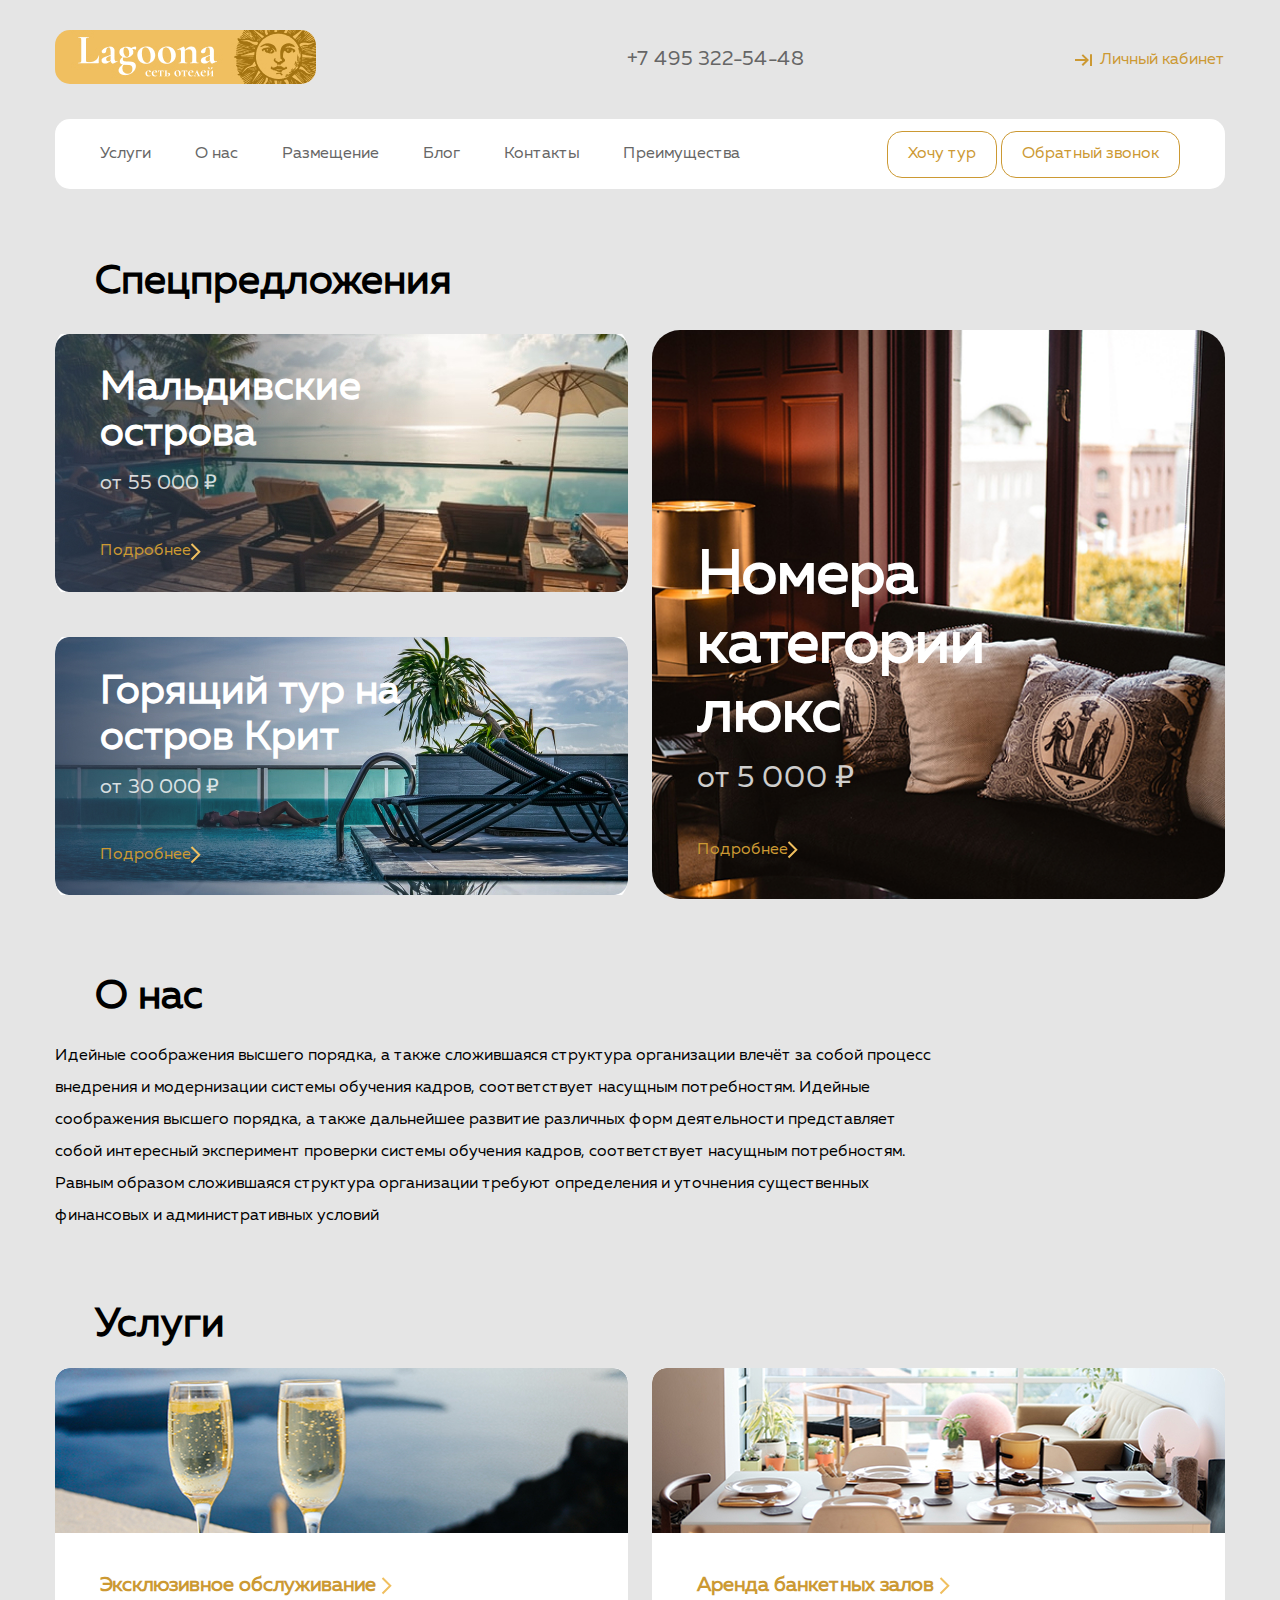
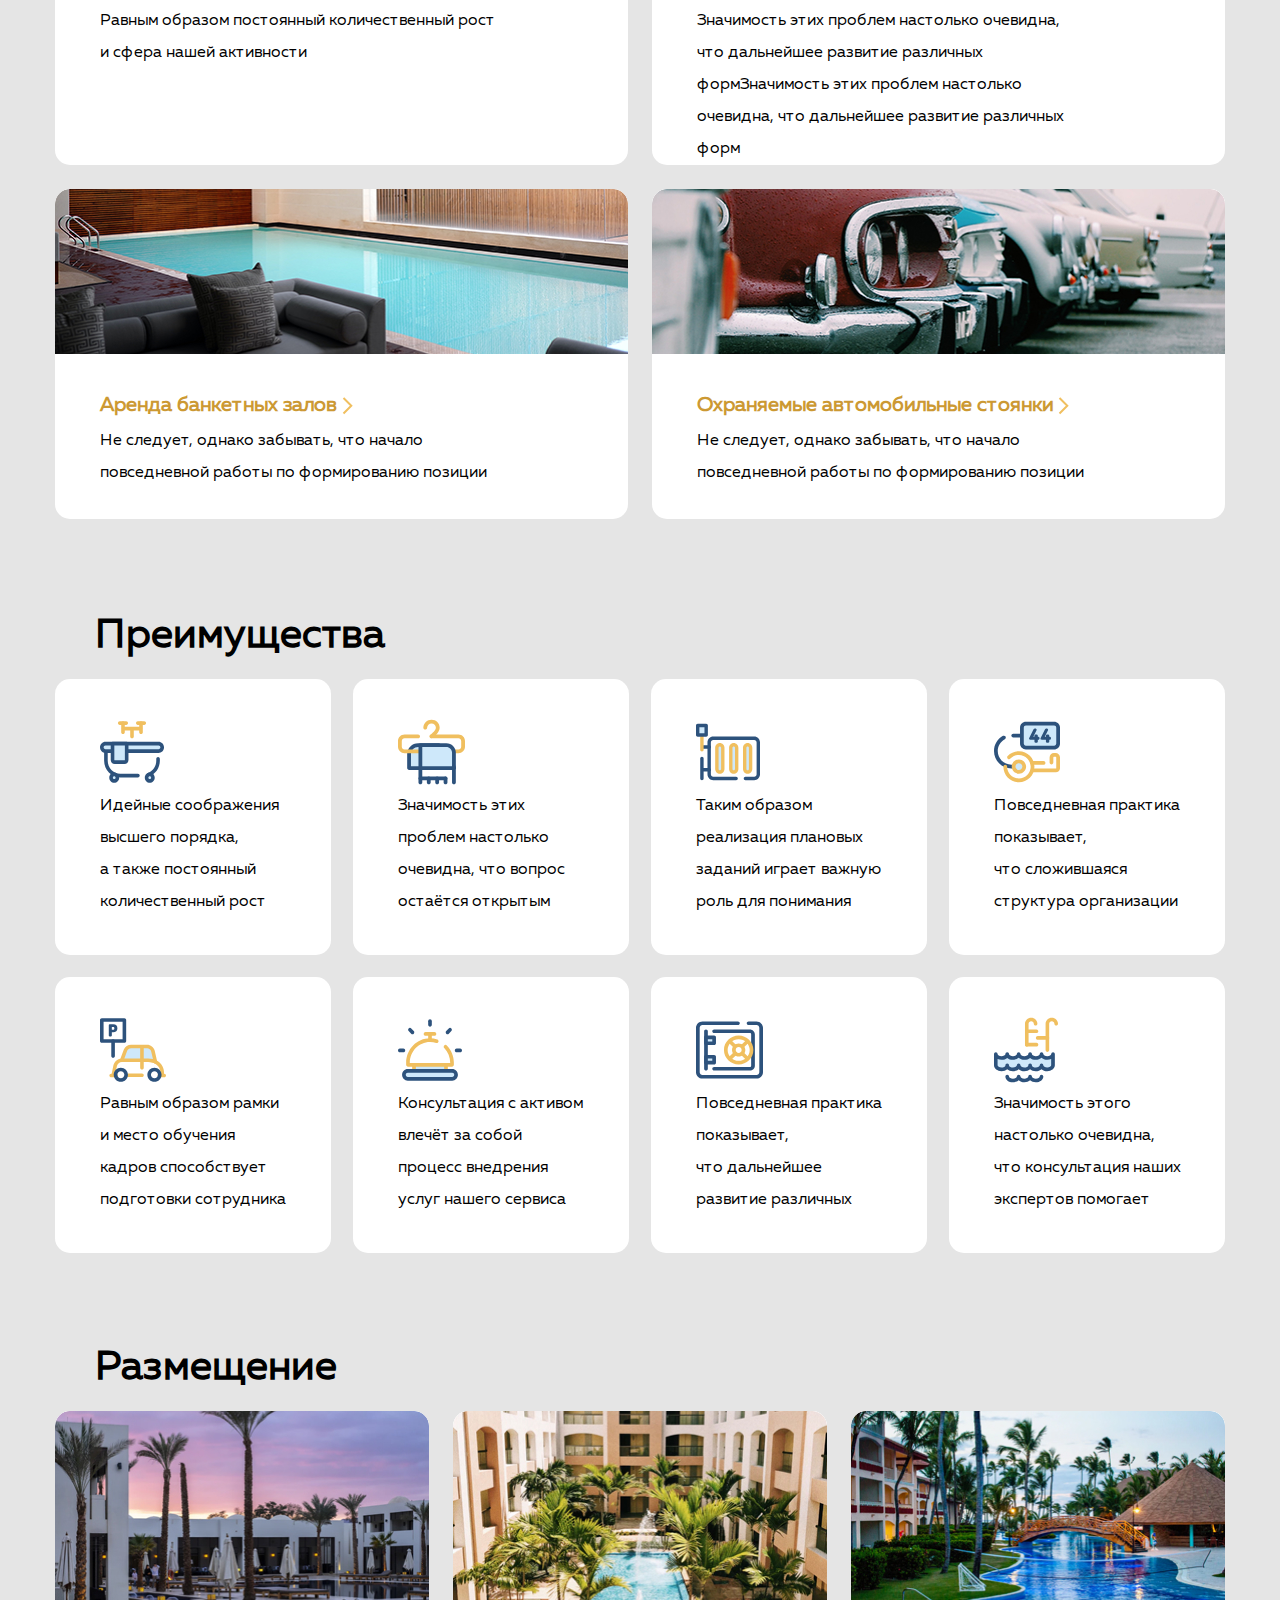
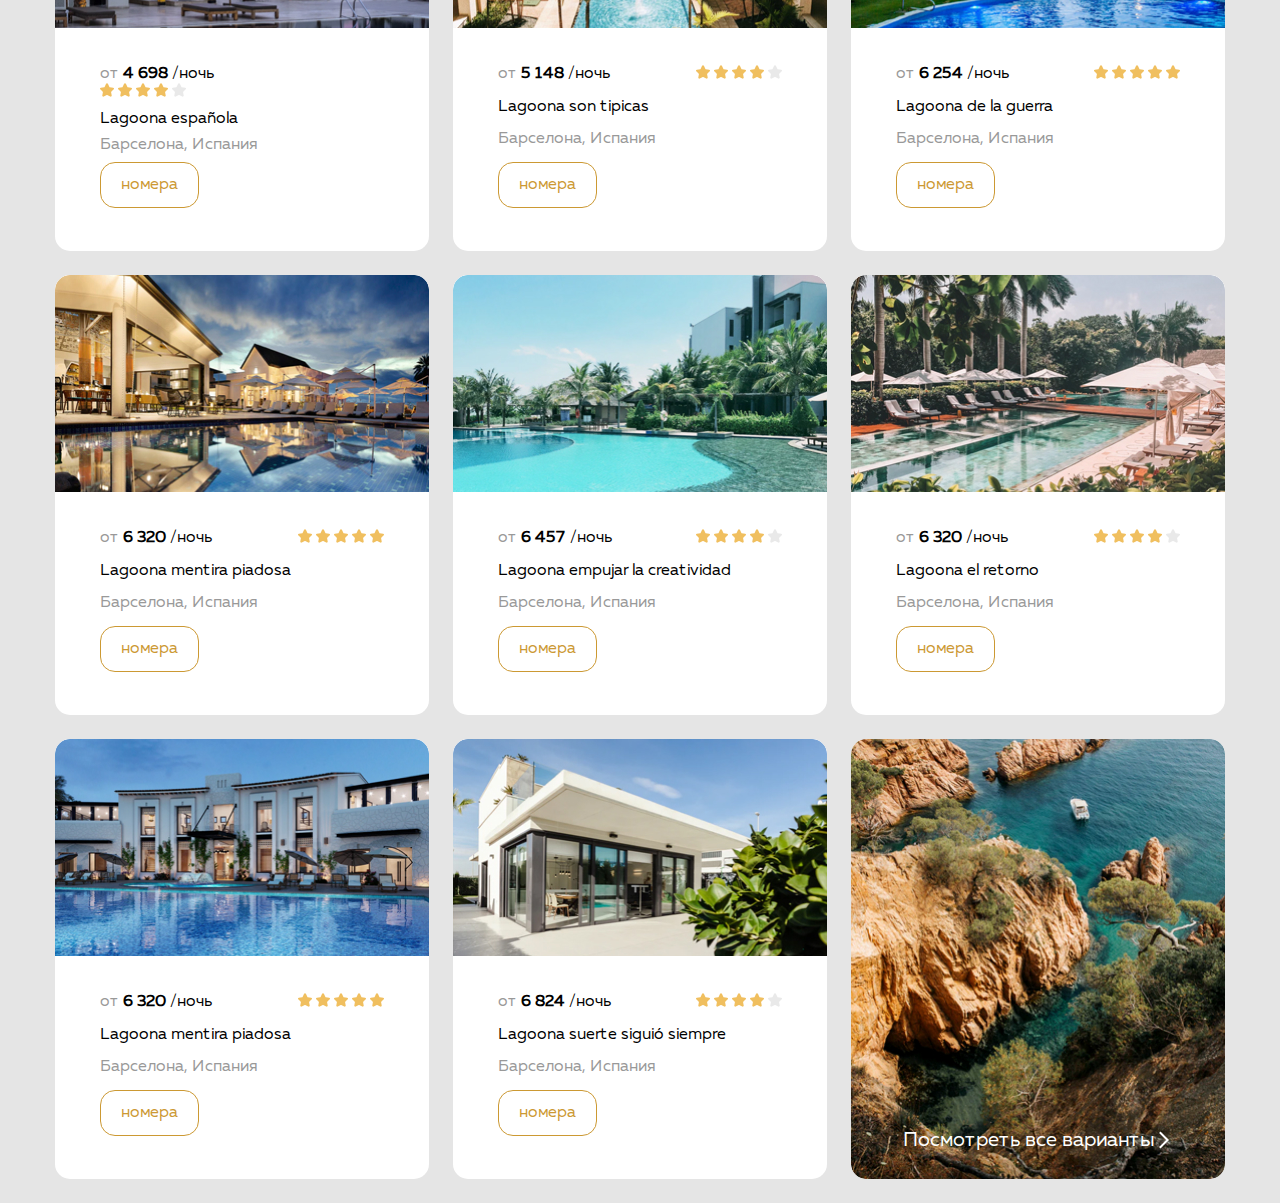
<file: index.html>
<!DOCTYPE html>
<html lang="ru">

<head>
  <meta charset="UTF-8">
  <meta http-equiv="X-UA-Compatible" content="IE=edge">
  <meta name="viewport" content="width=device-width, initial-scale=1.0">
  <title>Lagoona</title>
  <link rel="stylesheet" href="css/necolas.github.io_normalize.css_8.0.1_normalize.css">
  <link rel="stylesheet" href="css/style.css">
  <!-- Yandex.Metrika counter -->
<script type="text/javascript" >
   (function(m,e,t,r,i,k,a){m[i]=m[i]||function(){(m[i].a=m[i].a||[]).push(arguments)};
   m[i].l=1*new Date();
   for (var j = 0; j < document.scripts.length; j++) {if (document.scripts[j].src === r) { return; }}
   k=e.createElement(t),a=e.getElementsByTagName(t)[0],k.async=1,k.src=r,a.parentNode.insertBefore(k,a)})
   (window, document, "script", "https://mc.yandex.ru/metrika/tag.js", "ym");

   ym(102215471, "init", {
        clickmap:true,
        trackLinks:true,
        accurateTrackBounce:true,
        webvisor:true
   });
</script>
<noscript><div><img src="https://mc.yandex.ru/watch/102093034" style="position:absolute; left:-9999px;" alt="" /></div></noscript>
<!-- /Yandex.Metrika counter -->
</head>

<body>

  <header class="header">
    <div class="wrapper">
          <a href="index.html">
      <img class="logo" src="img/logo.jpg" alt="logo">
      </a>
      <a href="error.html">
      <span class="nomer">+7 495 322-54-48</span>
      </a>
      <a href="error.html">
      <span class="autontefication">Личный кабинет</span>
    </a>
    </div>
    <nav class="nav">
      <div class="navigation">
        <a class="nav-item" href="services.html">Услуги</a>
        <a class="nav-item" href="about.html">О нас</a>
        <a class="nav-item" href="error.html">Размещение</a>
        <a class="nav-item" href="error.html">Блог</a>
        <a class="nav-item" href="contakts.html">Контакты</a>
        <a class="nav-item" href="advantages.html">Преимущества</a>
      </div>
      <div class="button">
          <a href="error.html">
        <button class="btn">Хочу тур</button>
    </a>
    <a href="error.html">
        <button class="btn">Обратный звонок</button>
     </a>
      </div>
    </nav>
  </header>

  <main class="main">
    <section class="container">
      <h1>Спецпредложения</h1>
      <div class="wrapper">
        <div class="block">
          <div class="place photo-1">
            <div>
              <h2 class="title">Мальдивские острова</h2>
              <span class="price">от 55 000 ₽</span>
              <a href="Maldivi.html" class="link">Подробнее</a>
            </div>
          </div>
          <div class="place photo-2">
            <div>
              <h2 class="title">Горящий тур на остров Крит</h2>
              <span class="price">от 30 000 ₽</span>
              <a href="krit.html" class="link">Подробнее</a>
            </div>
          </div>
        </div>
        <div class="block">
          <div class="place1 photo-3">
            <div>
              <h2 class="title1">Номера категории люкс</h2>
              <span class="price1">от 5 000 ₽</span>
              <a href="apartment.html" class="link">Подробнее</a>
            </div>
          </div>
        </div>
      </div>

    </section>

    <section class="about">
      <h1>О нас</h1>
      <p>Идейные соображения высшего порядка, а&nbsp;также сложившаяся структура организации влечёт за&nbsp;собой
        процесс внедрения и&nbsp;модернизации системы обучения кадров, соответствует насущным потребностям. Идейные
        соображения высшего порядка, а&nbsp;также дальнейшее развитие различных форм деятельности представляет собой
        интересный эксперимент проверки системы обучения кадров, соответствует насущным потребностям. Равным образом
        сложившаяся структура организации требуют определения и&nbsp;уточнения существенных финансовых
        и&nbsp;административных условий</p>
    </section>
    <section>
      <h1>Услуги</h1>
      <ul class="list">
        <li class="list-item">
          <img class="img" src="img/img1.jpg" alt="img">
         <a href="error.html">
          <h3 class="service">Эксклюзивное обслуживание
            <img src="img/arrow.svg" alt="arrow" class="arrow">
          </h3>
         </a>
          <p class="text">Равным образом постоянный количественный рост и сфера нашей активности</p>
        </li>
        <li class="list-item">
          <img class="img" src="img/img2.jpg" alt="img">

          <a href="error.html"><h3 class="service">Аренда банкетных залов
            <img src="img/arrow.svg" alt="arrow" class="arrow">
          </h3></a>
          <p class="text">Значимость этих проблем настолько очевидна, что дальнейшее развитие различных формЗначимость
            этих проблем настолько очевидна, что дальнейшее развитие различных форм</p>
        </li>
        <li class="list-item">
          <img class="img" src="img/img3.jpg" alt="img">

          <a html="error.html">
            <h3 class="service">Аренда банкетных залов
              <img src="img/arrow.svg" alt="arrow" class="arrow">
            </h3>
          </a>
          <p class="text">Не следует, однако забывать, что начало повседневной работы по формированию позиции</p>
        </li>
        <li class="list-item">
          <img class="img" src="img/img4.jpg" alt="img">

          <a href="error.html">
            <h3 class="service">Охраняемые автомобильные стоянки
              <img src="img/arrow.svg" alt="arrow" class="arrow">
            </h3>
          </a>
          <p class="text">Не следует, однако забывать, что начало повседневной работы по формированию позиции</p>
        </li>
      </ul>
    </section>
    <section>
      <h1>Преимущества</h1>
      <div class="wrapper">
        <ul class="advantages">
          <li class="advantages-item">
            <img src="img/1bathtub.svg" alt="bathtub">
            <p>Идейные соображения высшего порядка,
              а также постоянный количественный рост</p>
          </li>
          <li class="advantages-item">
            <img src="img/2hanger.svg" alt="hanger">
            <p>Значимость этих проблем настолько очевидна, что вопрос остаётся открытым</p>
          </li>
          <li class="advantages-item">
            <img src="img/3heating.svg" alt="heating">
            <p>Таким образом реализация плановых заданий играет важную роль для понимания</p>
          </li>
          <li class="advantages-item">
            <img src="img/4hotel-key.svg" alt="hotel-key">
            <p>Повседневная практика показывает, что сложившаяся структура организации</p>
          </li>
          <li class="advantages-item">
            <img src="img/5parking.svg" alt="parking">
            <p>Равным образом рамки и место обучения кадров способствует подготовки сотрудника</p>
          </li>
          <li class="advantages-item">
            <img src="img/6reception.svg" alt="reception">
            <p>Консультация с активом влечёт за собой процесс внедрения услуг нашего сервиса</p>
          </li>
          <li class="advantages-item">
            <img src="img/7security-box.svg" alt="security-box">
            <p>Повседневная практика показывает, что дальнейшее развитие различных</p>
          </li>
          <li class="advantages-item">
            <img src="img/8swimming-pool.svg" alt="swimming-pool">
            <p>Значимость этого настолько очевидна, что консультация наших экспертов помогает</p>
          </li>
        </ul>
      </div>
    </section>

    <section>
      <h1 class="accomodation">Размещение</h1>
      <div class="location">
        <div class="card">
          <img src="img/Lagoona1.jpg" alt="image" class="img">
          <div class="wrapp">
            <div class="omgroup">
              <div class="from">
                <span class="in">от</span><span class="rate"><B> 4 698</B></span><span>/ночь</span>
              </div>
              <div class="picture">
                <img class="star" src="img/star.svg" alt="star">
                <img class="star" src="img/star.svg" alt="">
                <img class="star" src="img/star.svg" alt="">
                <img class="star" src="img/star.svg" alt="">
                <img class="star" src="img/star_empty.svg" alt="">
              </div>
            </div>
            <span>Lagoona española</span>
            <span class="in">Барселона, Испания</span>
            <a href="error.html" class="btn room">номера</a>
          </div>
        </div>
        <div class="card">
          <img src="img/Lagoona2.jpg" alt="image" class="img">
          <div class="wrapp">
            <div class="group">
              <div class="from">
                <span class="in">от</span><span class="rate"><B>5 148</B></span><span>/ночь</span>
              </div>
              <div class="picture">
                <img class="star" src="img/star.svg" alt="рейтинг">
                <img class="star" src="img/star.svg" alt="">
                <img class="star" src="img/star.svg" alt="">
                <img class="star" src="img/star.svg" alt="">
                <img class="star" src="img/star_empty.svg" alt="">
              </div>
            </div>
            <span>Lagoona son tipicas</span>
            <span class="in">Барселона, Испания</span>
            <a href="error.html" class="btn room">номера</a>
          </div>
        </div>
        <div class="card">
          <img src="img/Lagoona3.jpg" alt="image" class="img">
          <div class="wrapp">
            <div class="group">
              <div class="from">
                <span class="in">от</span><span class="rate"><B>6 254</B></span><span>/ночь</span>
              </div>
              <div class="picture">
                <img class="star" src="img/star.svg" alt="рейтинг">
                <img class="star" src="img/star.svg" alt="">
                <img class="star" src="img/star.svg" alt="">
                <img class="star" src="img/star.svg" alt="">
                <img class="star" src="img/star.svg" alt="">
              </div>
            </div>
            <span>Lagoona de la guerra</span>
            <span class="in">Барселона, Испания</span>
            <a href="error.html" class="btn room">номера</a>
          </div>
        </div>
        <div class="card">
          <img src="img/Lagoona4.jpg" alt="image" class="img">
          <div class="wrapp">
            <div class="group">
              <div class="from">
                <span class="in">от</span><span class="rate"><B>6 320</B></span><span>/ночь</span>
              </div>
              <div class="picture">
                <img class="star" src="img/star.svg" alt="рейтинг">
                <img class="star" src="img/star.svg" alt="">
                <img class="star" src="img/star.svg" alt="">
                <img class="star" src="img/star.svg" alt="">
                <img class="star" src="img/star.svg" alt="">
              </div>
            </div>
            <span>Lagoona mentira piadosa</span>
            <span class="in">Барселона, Испания</span>
            <a href="error.html" class="btn room">номера</a>
          </div>
        </div>
        <div class="card">
          <img src="img/Lagoona5.jpg" alt="image" class="img">
          <div class="wrapp">
            <div class="group">
              <div class="from">
                <span class="in">от</span><span class="rate"><B>6 457</B></span><span>/ночь</span>
              </div>
              <div class="picture">
                <img class="star" src="img/star.svg" alt="рейтинг">
                <img class="star" src="img/star.svg" alt="">
                <img class="star" src="img/star.svg" alt="">
                <img class="star" src="img/star.svg" alt="">
                <img class="star" src="img/star_empty.svg" alt="">
              </div>
            </div>
            <span>Lagoona empujar la creatividad</span>
            <span class="in">Барселона, Испания</span>
            <a href="error.html" class="btn room">номера</a>
          </div>
        </div>
        <div class="card">
          <img src="img/Lagoona6.jpg" alt="image" class="img">
          <div class="wrapp">
            <div class="group">
              <div class="from">
                <span class="in">от</span><span class="rate"><B>6 320</B></span><span>/ночь</span>
              </div>
              <div class="picture">
                <img class="star" src="img/star.svg" alt="рейтинг">
                <img class="star" src="img/star.svg" alt="">
                <img class="star" src="img/star.svg" alt="">
                <img class="star" src="img/star.svg" alt="">
                <img class="star" src="img/star_empty.svg" alt="">
              </div>
            </div>
            <span>Lagoona el retorno</span>
            <span class="in">Барселона, Испания</span>
            <a href="error.html" class="btn room">номера</a>
          </div>
        </div>
        <div class="card">
          <img src="img/Lagoona7.jpg" alt="image" class="img">
          <div class="wrapp">
            <div class="group">
              <div class="from">
                <span class="in">от</span><span class="rate"><B>6 320</B></span><span>/ночь</span>
              </div>
              <div class="picture">
                <img class="star" src="img/star.svg" alt="рейтинг">
                <img class="star" src="img/star.svg" alt="">
                <img class="star" src="img/star.svg" alt="">
                <img class="star" src="img/star.svg" alt="">
                <img class="star" src="img/star.svg" alt="">
              </div>
            </div>
            <span>Lagoona mentira piadosa</span>
            <span class="in">Барселона, Испания</span>
            <a href="error.html" class="btn room">номера</a>
          </div>
        </div>
        <div class="card">
          <img src="img/Lagoona8.jpg" alt="image" class="img">
          <div class="wrapp">
            <div class="group">
              <div class="from">
                <span class="in">от</span><span class="rate"><B>6 824</B></span><span>/ночь</span>
              </div>
              <div class="picture">
                <img class="star" src="img/star.svg" alt="рейтинг">
                <img class="star" src="img/star.svg" alt="">
                <img class="star" src="img/star.svg" alt="">
                <img class="star" src="img/star.svg" alt="">
                <img class="star" src="img/star_empty.svg" alt="">
              </div>
            </div>
            <span>Lagoona suerte siguió siempre</span>
            <span class="in">Барселона, Испания</span>
            <a href="error.html" class="btn room">номера</a>
          </div>
        </div>
        <div class="card last">
          <div class="more">
            <a href="#" class="line">Посмотреть все варианты</a>
            <img src="img/arrowWhite.svg" alt="arrow">
          </div>
        </div>
      </div>
    </section>

  </main>

  <footer></footer>

</body>

</html>
</file>
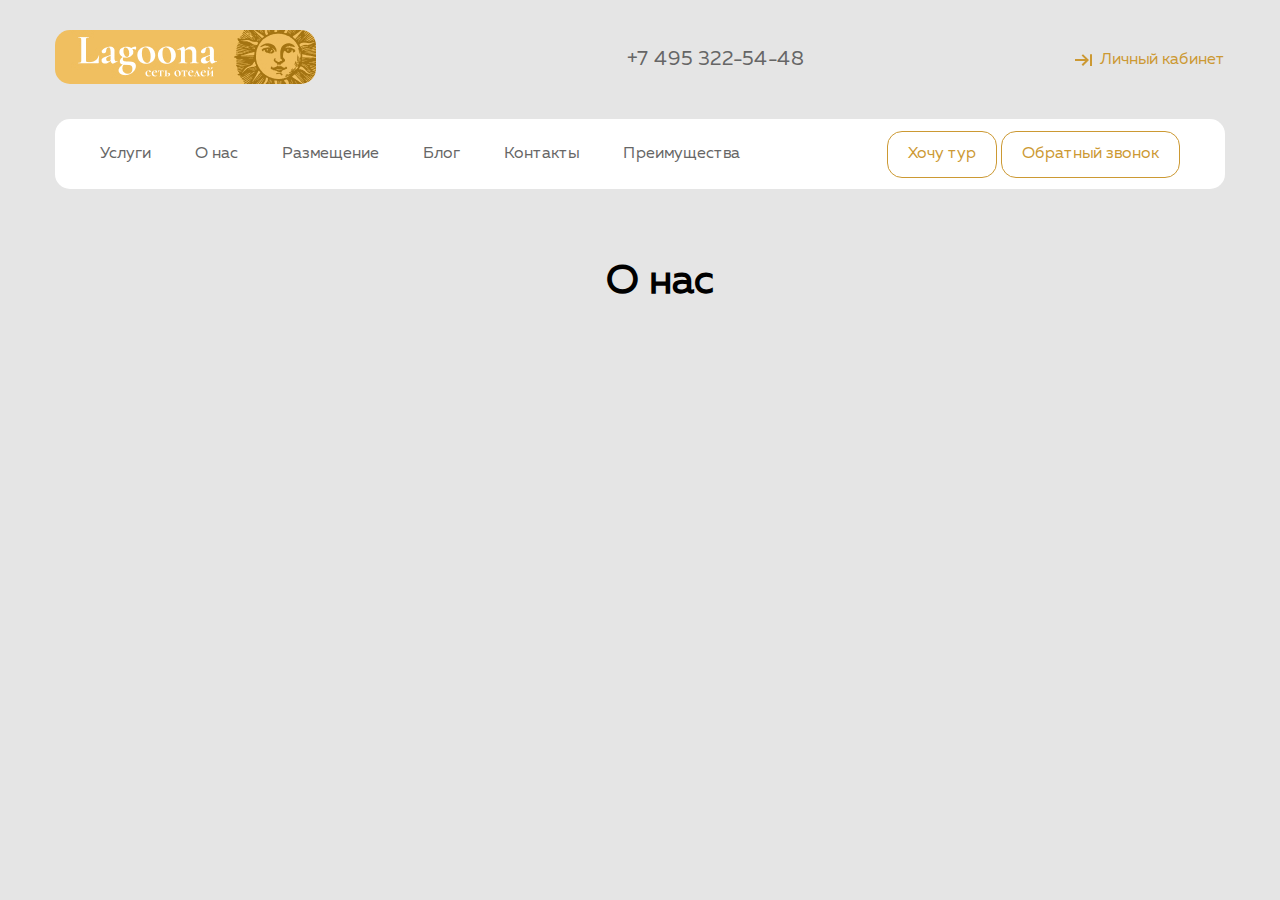
<file: about.html>
<!DOCTYPE html>
<html lang="ru">

<head>
  <meta charset="UTF-8">
  <meta http-equiv="X-UA-Compatible" content="IE=edge">
  <meta name="viewport" content="width=device-width, initial-scale=1.0">
  <title>Lagoona</title>
  <link rel="stylesheet" href="css/necolas.github.io_normalize.css_8.0.1_normalize.css">
  <link rel="stylesheet" href="css/style.css">
  <!-- Yandex.Metrika counter -->
<script type="text/javascript" >
   (function(m,e,t,r,i,k,a){m[i]=m[i]||function(){(m[i].a=m[i].a||[]).push(arguments)};
   m[i].l=1*new Date();
   for (var j = 0; j < document.scripts.length; j++) {if (document.scripts[j].src === r) { return; }}
   k=e.createElement(t),a=e.getElementsByTagName(t)[0],k.async=1,k.src=r,a.parentNode.insertBefore(k,a)})
   (window, document, "script", "https://mc.yandex.ru/metrika/tag.js", "ym");

   ym(102215471, "init", {
        clickmap:true,
        trackLinks:true,
        accurateTrackBounce:true,
        webvisor:true
   });
</script>
<noscript><div><img src="https://mc.yandex.ru/watch/102093034" style="position:absolute; left:-9999px;" alt="" /></div></noscript>
<!-- /Yandex.Metrika counter -->
</head>

<body>

  <header class="header">
    <div class="wrapper">
        <a href="index.html">
      <img class="logo" src="img/logo.jpg" alt="logo">
      </a>
      <a href="error.html">
      <span class="nomer">+7 495 322-54-48</span>
      </a>
      <a href="error.html">
      <span class="autontefication">Личный кабинет</span>
    </a>
    </div>
    <nav class="nav">
      <div class="navigation">
        <a class="nav-item" href="services.html">Услуги</a>
        <a class="nav-item" href="about.html">О нас</a>
        <a class="nav-item" href="error.html">Размещение</a>
        <a class="nav-item" href="error.html">Блог</a>
        <a class="nav-item" href="contakts.html">Контакты</a>
        <a class="nav-item" href="advantages.html">Преимущества</a>
      </div>
      <div class="button">
          <a href="error.html">
        <button class="btn">Хочу тур</button>
    </a>
    <a href="error.html">
        <button class="btn">Обратный звонок</button>
     </a>
      </div>
    </nav>
  </header>

  <main class="main">
  
<h1 class ="error">О нас</h1>
  </main>

  <footer></footer>

</body>

</html>
</file>
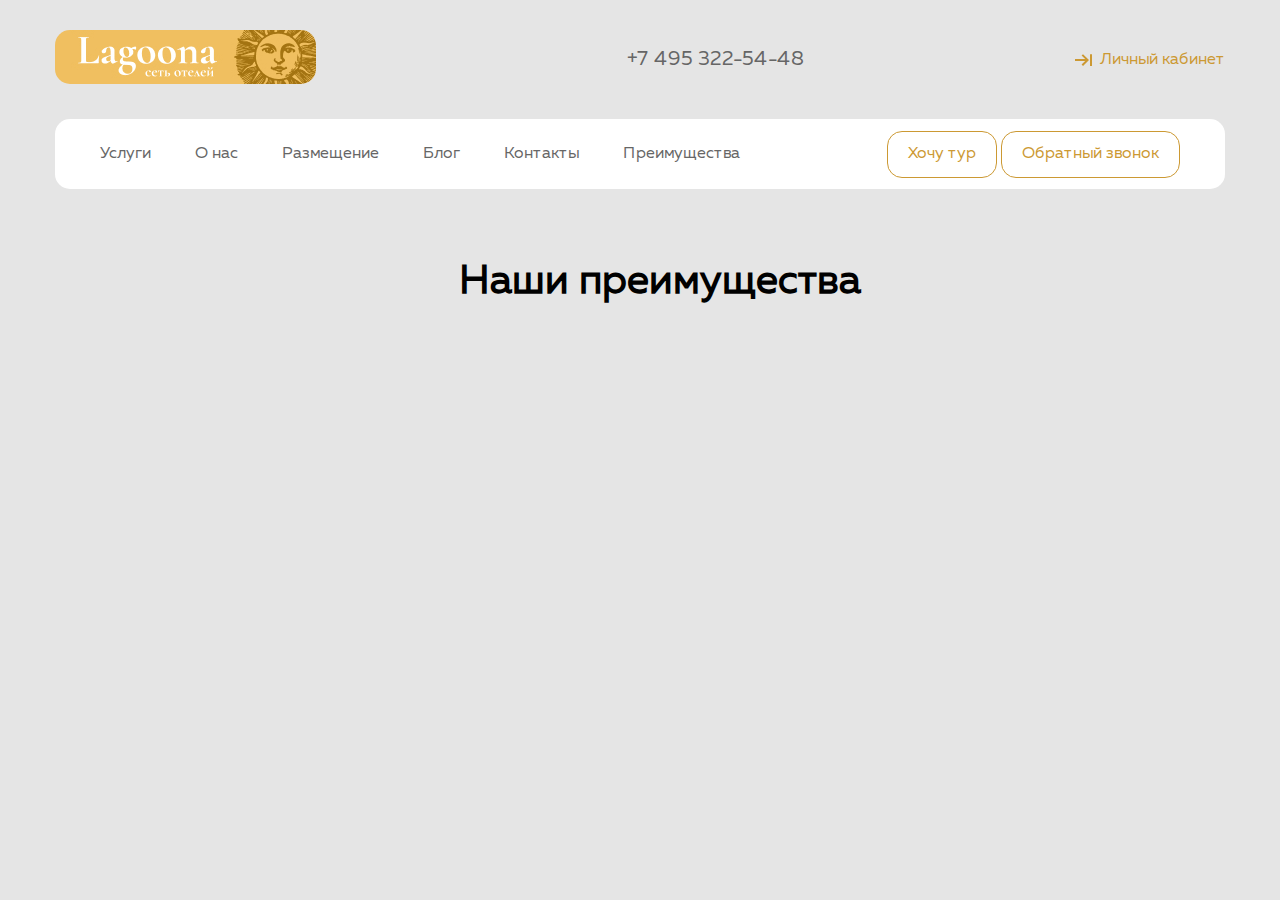
<file: advantages.html>
<!DOCTYPE html>
<html lang="ru">

<head>
  <meta charset="UTF-8">
  <meta http-equiv="X-UA-Compatible" content="IE=edge">
  <meta name="viewport" content="width=device-width, initial-scale=1.0">
  <title>Lagoona</title>
  <link rel="stylesheet" href="css/necolas.github.io_normalize.css_8.0.1_normalize.css">
  <link rel="stylesheet" href="css/style.css">
  <!-- Yandex.Metrika counter -->
<script type="text/javascript" >
   (function(m,e,t,r,i,k,a){m[i]=m[i]||function(){(m[i].a=m[i].a||[]).push(arguments)};
   m[i].l=1*new Date();
   for (var j = 0; j < document.scripts.length; j++) {if (document.scripts[j].src === r) { return; }}
   k=e.createElement(t),a=e.getElementsByTagName(t)[0],k.async=1,k.src=r,a.parentNode.insertBefore(k,a)})
   (window, document, "script", "https://mc.yandex.ru/metrika/tag.js", "ym");

   ym(102215471, "init", {
        clickmap:true,
        trackLinks:true,
        accurateTrackBounce:true,
        webvisor:true
   });
</script>
<noscript><div><img src="https://mc.yandex.ru/watch/102093034" style="position:absolute; left:-9999px;" alt="" /></div></noscript>
<!-- /Yandex.Metrika counter -->
</head>

<body>

  <header class="header">
    <div class="wrapper">
        <a href="index.html">
      <img class="logo" src="img/logo.jpg" alt="logo">
      </a>
      <a href="error.html">
      <span class="nomer">+7 495 322-54-48</span>
      </a>
      <a href="error.html">
      <span class="autontefication">Личный кабинет</span>
    </a>
    </div>
    <nav class="nav">
      <div class="navigation">
        <a class="nav-item" href="services.html">Услуги</a>
        <a class="nav-item" href="about.html">О нас</a>
        <a class="nav-item" href="error.html">Размещение</a>
        <a class="nav-item" href="error.html">Блог</a>
        <a class="nav-item" href="contakts.html">Контакты</a>
        <a class="nav-item" href="advantages.html">Преимущества</a>
      </div>
      <div class="button">
          <a href="error.html">
        <button class="btn">Хочу тур</button>
    </a>
    <a href="error.html">
        <button class="btn">Обратный звонок</button>
     </a>
      </div>
    </nav>
  </header>

  <main class="main">
  
<h1 class ="error">Наши преимущества</h1>
  </main>

  <footer></footer>

</body>

</html>
</file>
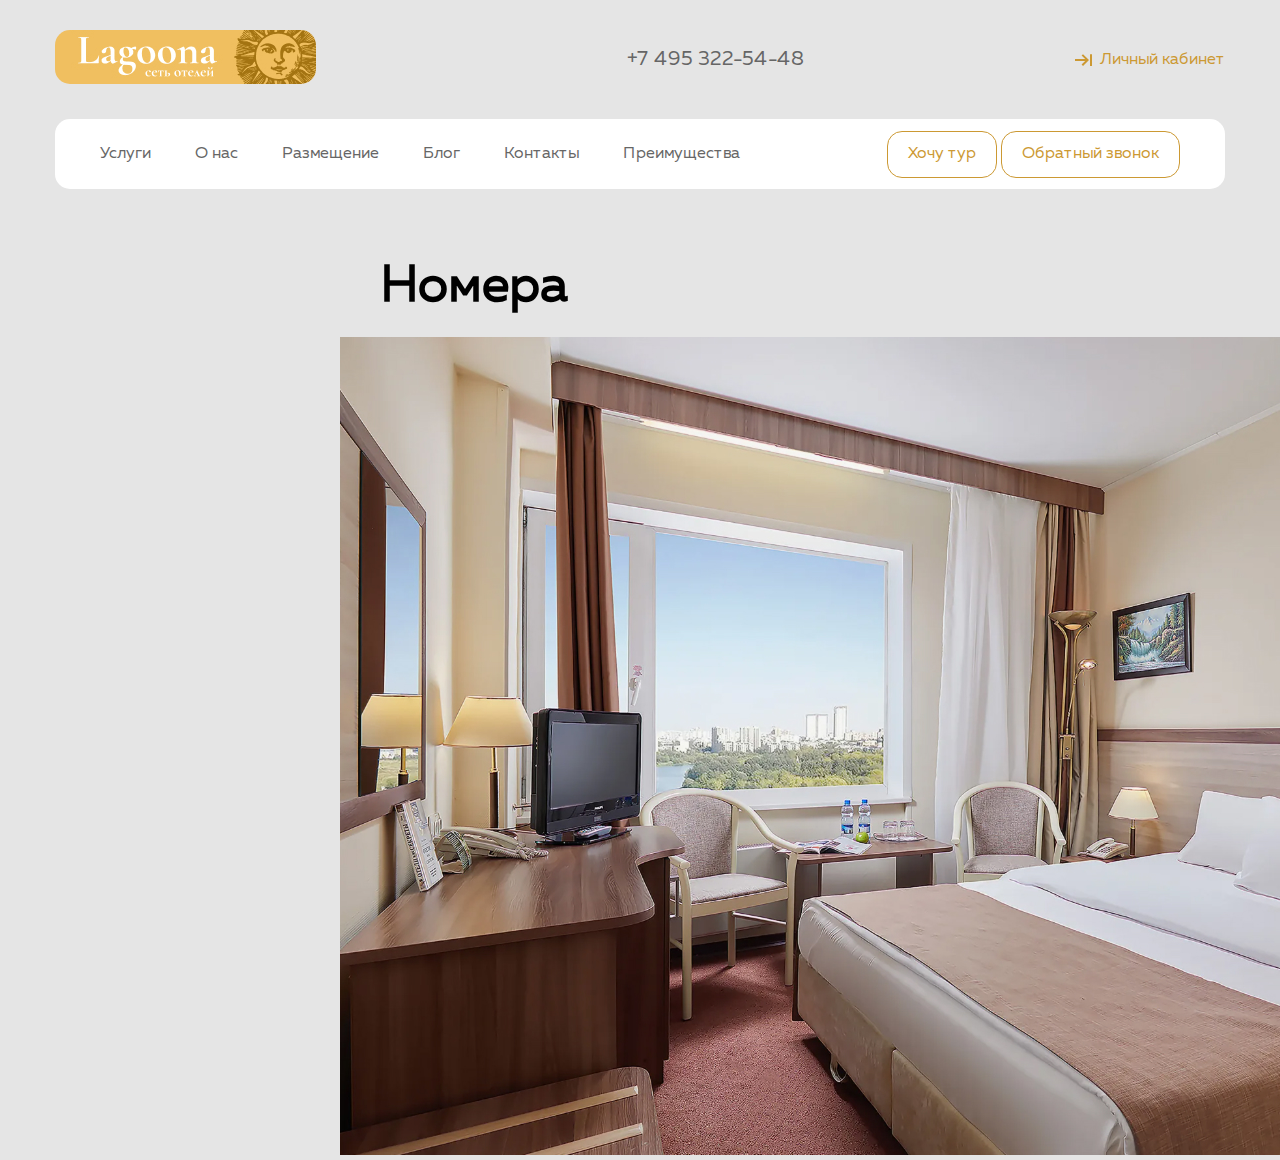
<file: apartament.html>
<!DOCTYPE html>
<html lang="ru">

<head>
  <meta charset="UTF-8">
  <meta http-equiv="X-UA-Compatible" content="IE=edge">
  <meta name="viewport" content="width=device-width, initial-scale=1.0">
  <title>Lagoona</title>
  <link rel="stylesheet" href="css/necolas.github.io_normalize.css_8.0.1_normalize.css">
  <link rel="stylesheet" href="css/style.css">
  <!-- Yandex.Metrika counter -->
<script type="text/javascript" >
   (function(m,e,t,r,i,k,a){m[i]=m[i]||function(){(m[i].a=m[i].a||[]).push(arguments)};
   m[i].l=1*new Date();
   for (var j = 0; j < document.scripts.length; j++) {if (document.scripts[j].src === r) { return; }}
   k=e.createElement(t),a=e.getElementsByTagName(t)[0],k.async=1,k.src=r,a.parentNode.insertBefore(k,a)})
   (window, document, "script", "https://mc.yandex.ru/metrika/tag.js", "ym");

   ym(102215471, "init", {
        clickmap:true,
        trackLinks:true,
        accurateTrackBounce:true,
        webvisor:true
   });
</script>
<noscript><div><img src="https://mc.yandex.ru/watch/102093034" style="position:absolute; left:-9999px;" alt="" /></div></noscript>
<!-- /Yandex.Metrika counter -->
</head>

<body>
  <header class="header">
    <div class="wrapper">
          <a href="index.html">
      <img class="logo" src="img/logo.jpg" alt="logo">
      </a>
      <a href="error.html">
      <span class="nomer">+7 495 322-54-48</span>
      </a>
      <a href="error.html">
      <span class="autontefication">Личный кабинет</span>
    </a>
    </div>
    <nav class="nav">
      <div class="navigation">
        <a class="nav-item" href="error.html">Услуги</a>
        <a class="nav-item" href="error.html">О нас</a>
        <a class="nav-item" href="error.html">Размещение</a>
        <a class="nav-item" href="error.html">Блог</a>
        <a class="nav-item" href="error.html">Контакты</a>
        <a class="nav-item" href="error.html">Преимущества</a>
      </div>
      <div class="button">
          <a href="error.html">
        <button class="btn">Хочу тур</button>
    </a>
    <a href="error.html">
        <button class="btn">Обратный звонок</button>
     </a>
      </div>
    </nav>
  </header>
  <main class="main">
    <div class="wrap-mald">
      <h1>Номера</h1>
    <img src="img/apartament.jpg">
    </div>
  </main>
</body>

</html>
</file>
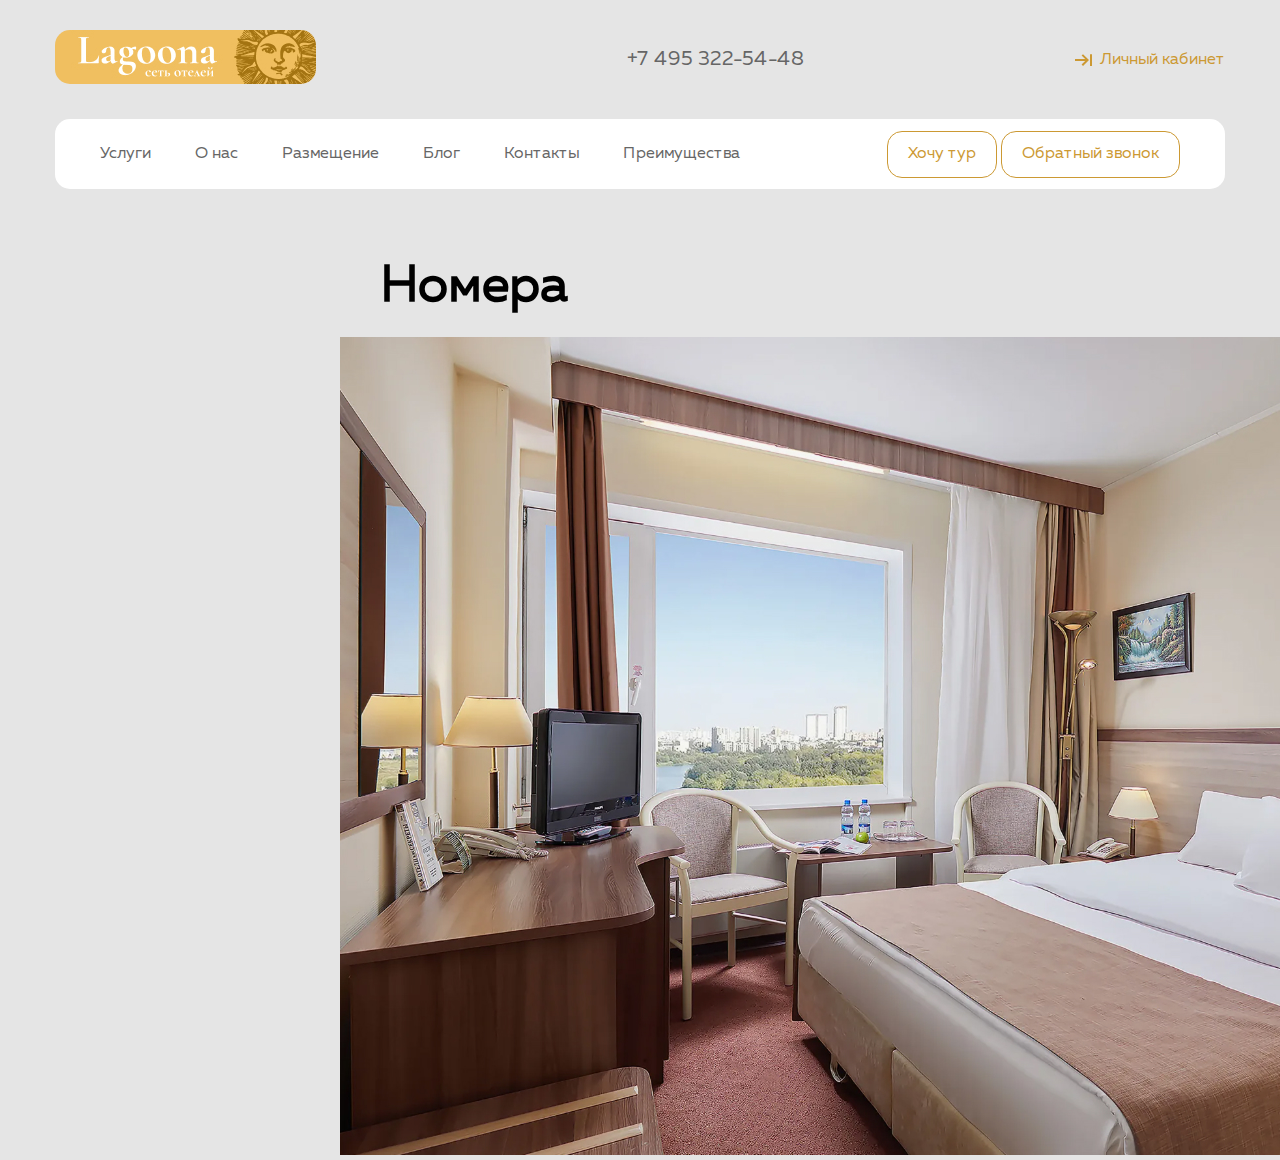
<file: apartment.html>
<!DOCTYPE html>
<html lang="ru">

<head>
  <meta charset="UTF-8">
  <meta http-equiv="X-UA-Compatible" content="IE=edge">
  <meta name="viewport" content="width=device-width, initial-scale=1.0">
  <title>Lagoona</title>
  <link rel="stylesheet" href="css/necolas.github.io_normalize.css_8.0.1_normalize.css">
  <link rel="stylesheet" href="css/style.css">
  <!-- Yandex.Metrika counter -->
<script type="text/javascript" >
   (function(m,e,t,r,i,k,a){m[i]=m[i]||function(){(m[i].a=m[i].a||[]).push(arguments)};
   m[i].l=1*new Date();
   for (var j = 0; j < document.scripts.length; j++) {if (document.scripts[j].src === r) { return; }}
   k=e.createElement(t),a=e.getElementsByTagName(t)[0],k.async=1,k.src=r,a.parentNode.insertBefore(k,a)})
   (window, document, "script", "https://mc.yandex.ru/metrika/tag.js", "ym");

   ym(102215471, "init", {
        clickmap:true,
        trackLinks:true,
        accurateTrackBounce:true,
        webvisor:true
   });
</script>
<noscript><div><img src="https://mc.yandex.ru/watch/102093034" style="position:absolute; left:-9999px;" alt="" /></div></noscript>
<!-- /Yandex.Metrika counter -->
</head>

<body>
  <header class="header">
    <div class="wrapper">
          <a href="index.html">
      <img class="logo" src="img/logo.jpg" alt="logo">
      </a>
      <a href="error.html">
      <span class="nomer">+7 495 322-54-48</span>
      </a>
      <a href="error.html">
      <span class="autontefication">Личный кабинет</span>
    </a>
    </div>
    <nav class="nav">
      <div class="navigation">
        <a class="nav-item" href="error.html">Услуги</a>
        <a class="nav-item" href="error.html">О нас</a>
        <a class="nav-item" href="error.html">Размещение</a>
        <a class="nav-item" href="error.html">Блог</a>
        <a class="nav-item" href="error.html">Контакты</a>
        <a class="nav-item" href="error.html">Преимущества</a>
      </div>
      <div class="button">
          <a href="error.html">
        <button class="btn">Хочу тур</button>
    </a>
    <a href="error.html">
        <button class="btn">Обратный звонок</button>
     </a>
      </div>
    </nav>
  </header>
  <main class="main">
    <div class="wrap-mald">
      <h1>Номера</h1>
    <img src="img/apartment.jpg">
    </div>
  </main>
</body>

</html>
</file>
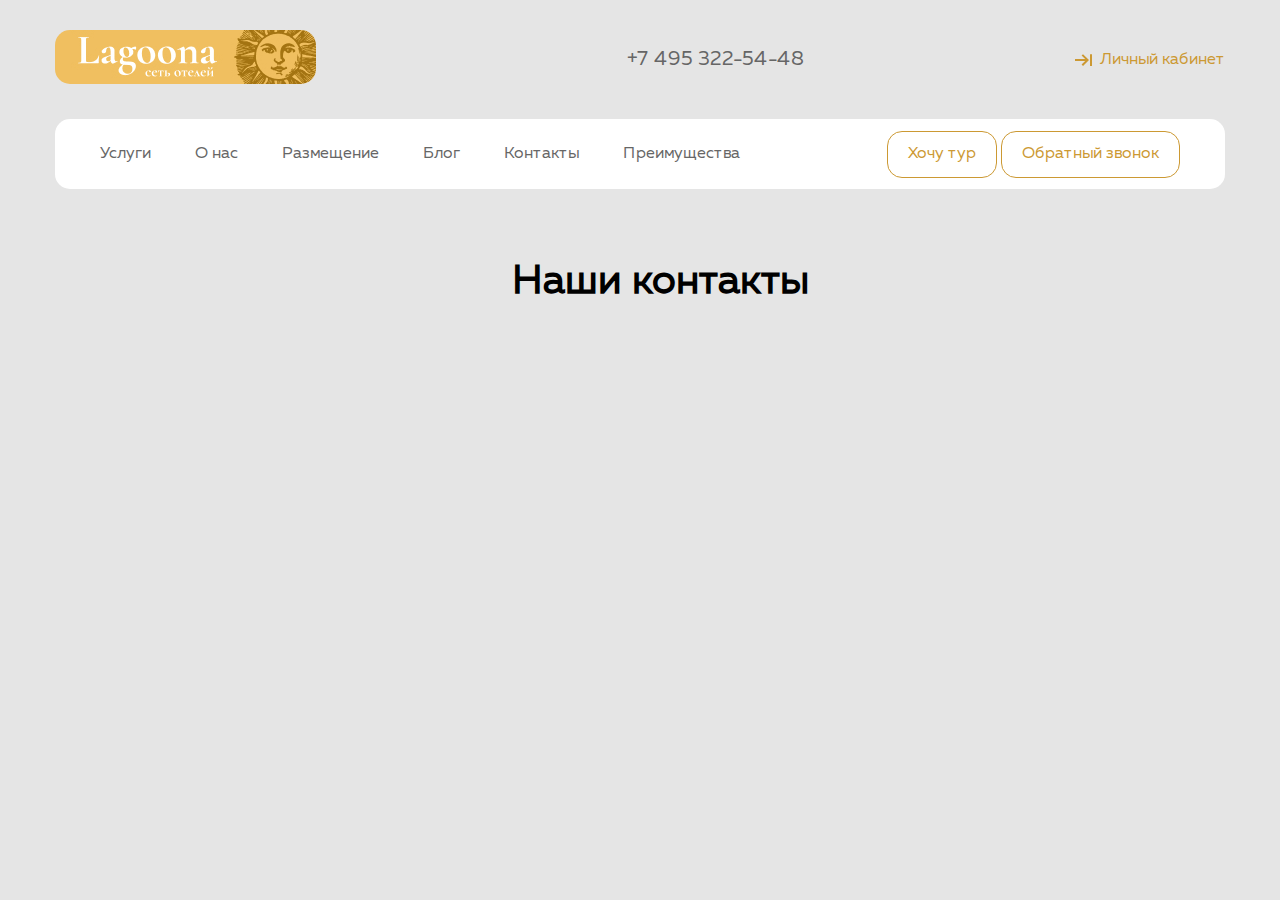
<file: contakts.html>
<!DOCTYPE html>
<html lang="ru">

<head>
  <meta charset="UTF-8">
  <meta http-equiv="X-UA-Compatible" content="IE=edge">
  <meta name="viewport" content="width=device-width, initial-scale=1.0">
  <title>Lagoona</title>
  <link rel="stylesheet" href="css/necolas.github.io_normalize.css_8.0.1_normalize.css">
  <link rel="stylesheet" href="css/style.css">
  <!-- Yandex.Metrika counter -->
<script type="text/javascript" >
   (function(m,e,t,r,i,k,a){m[i]=m[i]||function(){(m[i].a=m[i].a||[]).push(arguments)};
   m[i].l=1*new Date();
   for (var j = 0; j < document.scripts.length; j++) {if (document.scripts[j].src === r) { return; }}
   k=e.createElement(t),a=e.getElementsByTagName(t)[0],k.async=1,k.src=r,a.parentNode.insertBefore(k,a)})
   (window, document, "script", "https://mc.yandex.ru/metrika/tag.js", "ym");

   ym(102215471, "init", {
        clickmap:true,
        trackLinks:true,
        accurateTrackBounce:true,
        webvisor:true
   });
</script>
<noscript><div><img src="https://mc.yandex.ru/watch/102093034" style="position:absolute; left:-9999px;" alt="" /></div></noscript>
<!-- /Yandex.Metrika counter -->
</head>

<body>

  <header class="header">
    <div class="wrapper">
        <a href="index.html">
      <img class="logo" src="img/logo.jpg" alt="logo">
      </a>
      <a href="error.html">
      <span class="nomer">+7 495 322-54-48</span>
      </a>
      <a href="error.html">
      <span class="autontefication">Личный кабинет</span>
    </a>
    </div>
    <nav class="nav">
      <div class="navigation">
        <a class="nav-item" href="#">Услуги</a>
        <a class="nav-item" href="#">О нас</a>
        <a class="nav-item" href="#">Размещение</a>
        <a class="nav-item" href="#">Блог</a>
        <a class="nav-item" href="#">Контакты</a>
        <a class="nav-item" href="#">Преимущества</a>
      </div>
      <div class="button">
          <a href="error.html">
        <button class="btn">Хочу тур</button>
    </a>
    <a href="error.html">
        <button class="btn">Обратный звонок</button>
     </a>
      </div>
    </nav>
  </header>

  <main class="main">
  
<h1 class ="error">Наши контакты</h1>
  </main>

  <footer></footer>

</body>

</html>
</file>
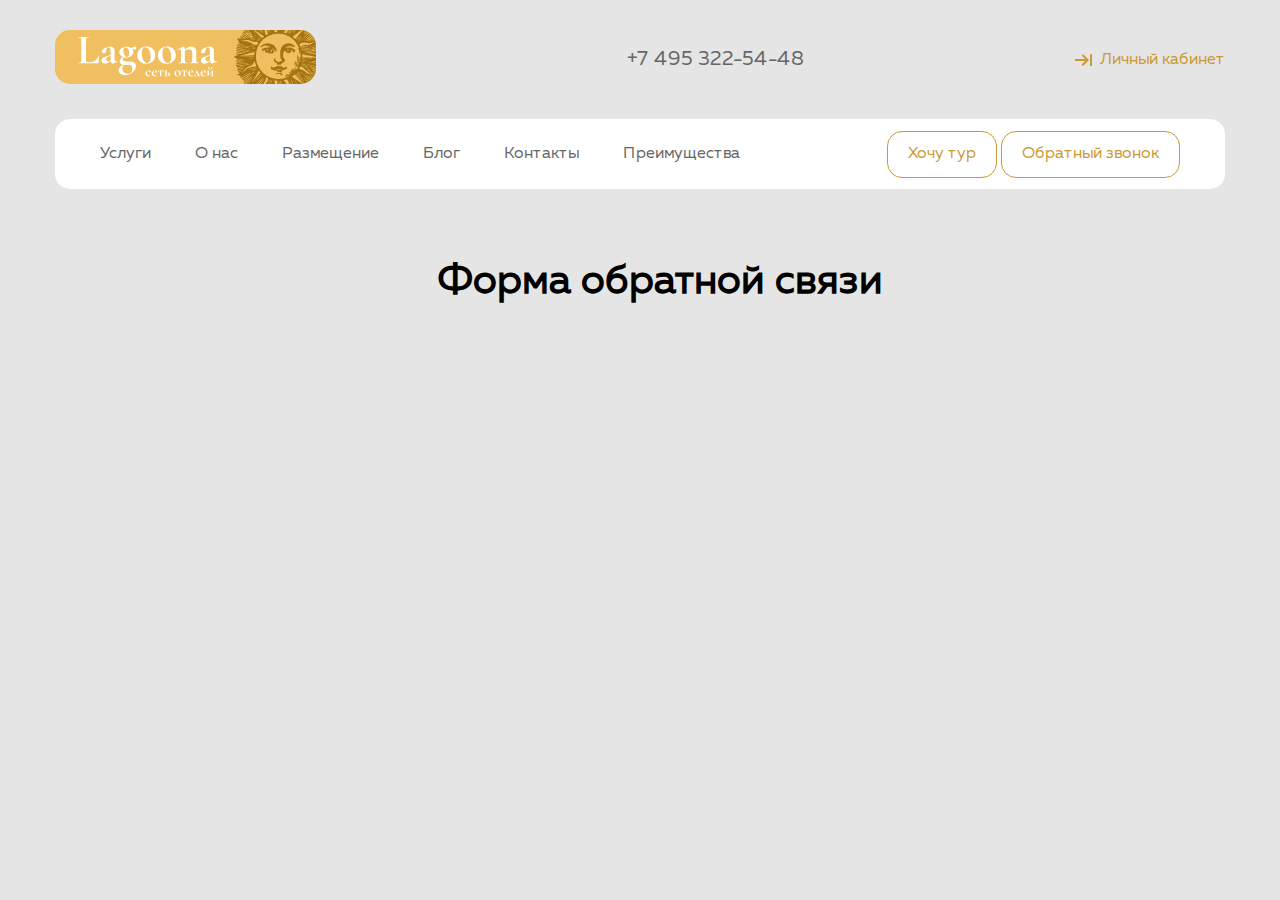
<file: fos.html>
<!DOCTYPE html>
<html lang="ru">

<head>
  <meta charset="UTF-8">
  <meta http-equiv="X-UA-Compatible" content="IE=edge">
  <meta name="viewport" content="width=device-width, initial-scale=1.0">
  <title>Lagoona</title>
  <link rel="stylesheet" href="css/necolas.github.io_normalize.css_8.0.1_normalize.css">
  <link rel="stylesheet" href="css/style.css">
  <!-- Yandex.Metrika counter -->
<script type="text/javascript" >
   (function(m,e,t,r,i,k,a){m[i]=m[i]||function(){(m[i].a=m[i].a||[]).push(arguments)};
   m[i].l=1*new Date();
   for (var j = 0; j < document.scripts.length; j++) {if (document.scripts[j].src === r) { return; }}
   k=e.createElement(t),a=e.getElementsByTagName(t)[0],k.async=1,k.src=r,a.parentNode.insertBefore(k,a)})
   (window, document, "script", "https://mc.yandex.ru/metrika/tag.js", "ym");

   ym(102215471, "init", {
        clickmap:true,
        trackLinks:true,
        accurateTrackBounce:true,
        webvisor:true
   });
</script>
<noscript><div><img src="https://mc.yandex.ru/watch/102093034" style="position:absolute; left:-9999px;" alt="" /></div></noscript>
<!-- /Yandex.Metrika counter -->
</head>

<body>

  <header class="header">
    <div class="wrapper">
        <a href="index.html">
      <img class="logo" src="img/logo.jpg" alt="logo">
      </a>
      <a href="error.html">
      <span class="nomer">+7 495 322-54-48</span>
      </a>
      <a href="error.html">
      <span class="autontefication">Личный кабинет</span>
    </a>
    </div>
    <nav class="nav">
      <div class="navigation">
        <a class="nav-item" href="#">Услуги</a>
        <a class="nav-item" href="#">О нас</a>
        <a class="nav-item" href="#">Размещение</a>
        <a class="nav-item" href="#">Блог</a>
        <a class="nav-item" href="#">Контакты</a>
        <a class="nav-item" href="#">Преимущества</a>
      </div>
      <div class="button">
          <a href="error.html">
        <button class="btn">Хочу тур</button>
    </a>
    <a href="error.html">
        <button class="btn">Обратный звонок</button>
     </a>
      </div>
    </nav>
  </header>

  <main class="main">
  
<h1 class ="error">Форма обратной связи</h1>
  </main>

  <footer></footer>

</body>

</html>
</file>
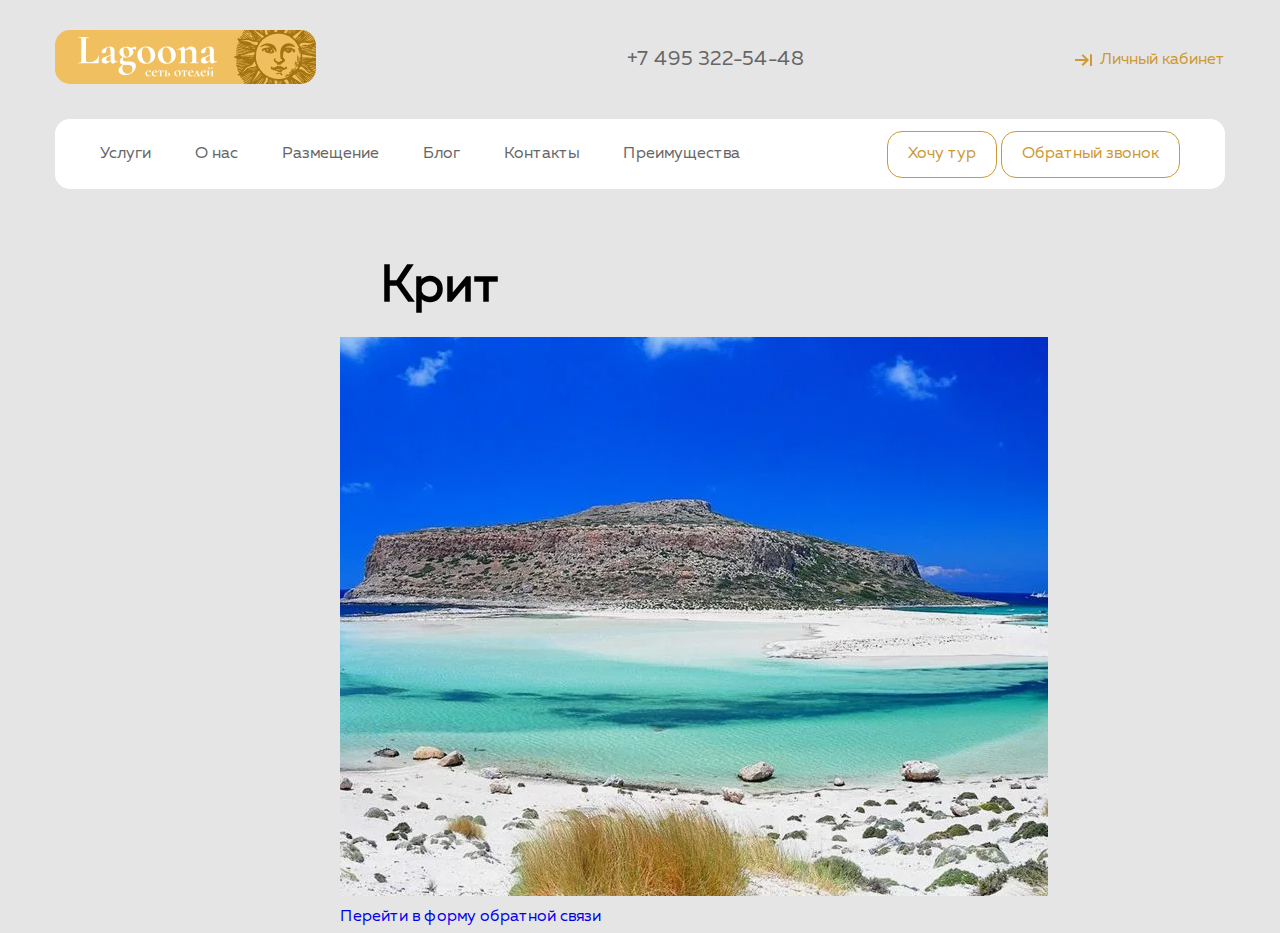
<file: krit.html>
<!DOCTYPE html>
<html lang="ru">

<head>
  <meta charset="UTF-8">
  <meta http-equiv="X-UA-Compatible" content="IE=edge">
  <meta name="viewport" content="width=device-width, initial-scale=1.0">
  <title>Lagoona</title>
  <link rel="stylesheet" href="css/necolas.github.io_normalize.css_8.0.1_normalize.css">
  <link rel="stylesheet" href="css/style.css">
  <!-- Yandex.Metrika counter -->
<script type="text/javascript" >
   (function(m,e,t,r,i,k,a){m[i]=m[i]||function(){(m[i].a=m[i].a||[]).push(arguments)};
   m[i].l=1*new Date();
   for (var j = 0; j < document.scripts.length; j++) {if (document.scripts[j].src === r) { return; }}
   k=e.createElement(t),a=e.getElementsByTagName(t)[0],k.async=1,k.src=r,a.parentNode.insertBefore(k,a)})
   (window, document, "script", "https://mc.yandex.ru/metrika/tag.js", "ym");

   ym(102215471, "init", {
        clickmap:true,
        trackLinks:true,
        accurateTrackBounce:true,
        webvisor:true
   });
</script>
<noscript><div><img src="https://mc.yandex.ru/watch/102093034" style="position:absolute; left:-9999px;" alt="" /></div></noscript>
<!-- /Yandex.Metrika counter -->
</head>

<body>
  <header class="header">
    <div class="wrapper">
          <a href="index.html">
      <img class="logo" src="img/logo.jpg" alt="logo">
      </a>
      <a href="error.html">
      <span class="nomer">+7 495 322-54-48</span>
      </a>
      <a href="error.html">
      <span class="autontefication">Личный кабинет</span>
    </a>
    </div>
    <nav class="nav">
      <div class="navigation">
        <a class="nav-item" href="error.html">Услуги</a>
        <a class="nav-item" href="error.html">О нас</a>
        <a class="nav-item" href="error.html">Размещение</a>
        <a class="nav-item" href="error.html">Блог</a>
        <a class="nav-item" href="error.html">Контакты</a>
        <a class="nav-item" href="error.html">Преимущества</a>
      </div>
      <div class="button">
          <a href="error.html">
        <button class="btn">Хочу тур</button>
    </a>
    <a href="error.html">
        <button class="btn">Обратный звонок</button>
     </a>
      </div>
    </nav>
  </header>
  <main class="main">
    <div class="wrap-mald">
      <h1>Крит</h1>
    <img src="img/krit.jpg">
    <p>
    <a href="fos.html">Перейти в форму обратной связи</a>
  </p>  
  </div>
  </main>
</body>

</html>
</file>
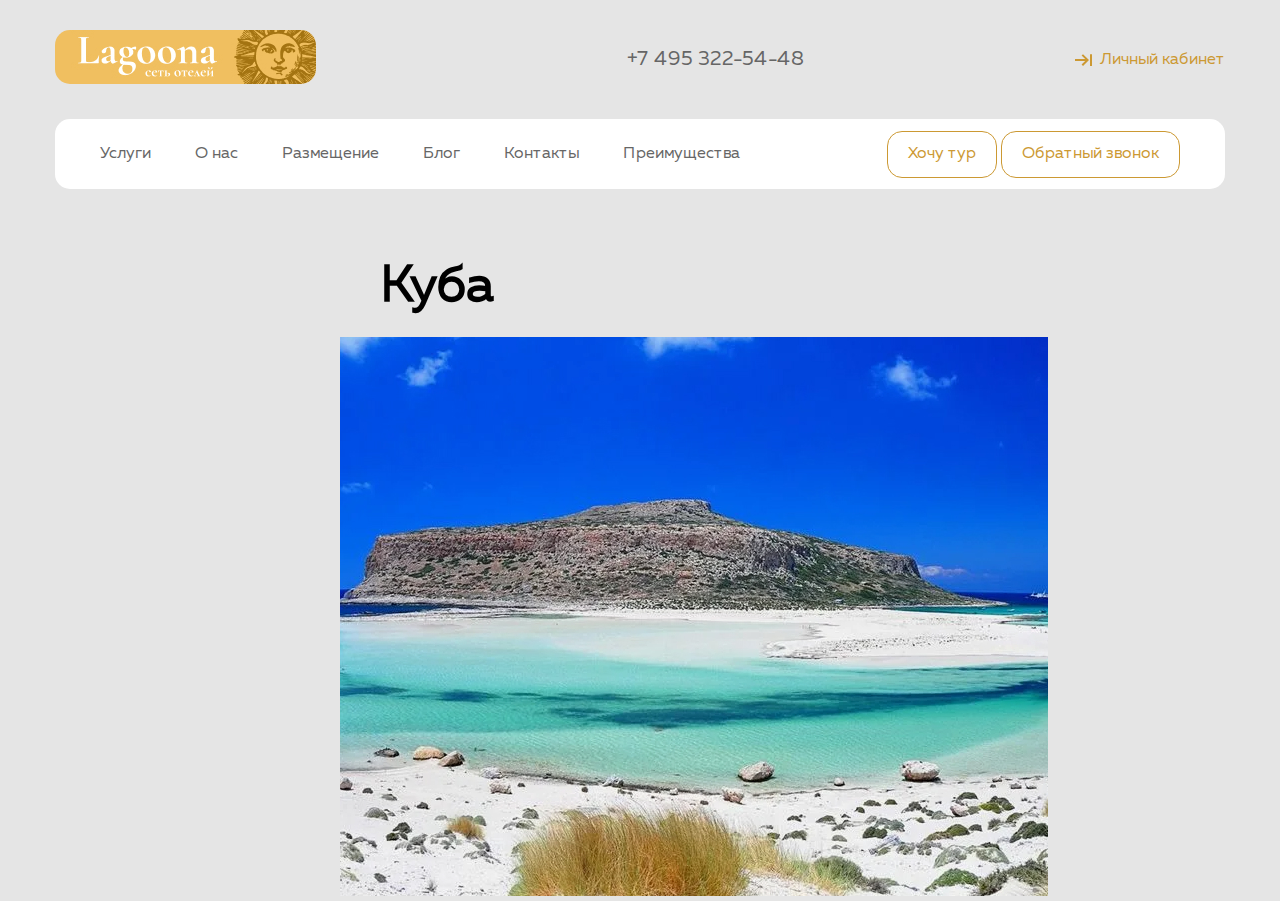
<file: kuba.html>
<!DOCTYPE html>
<html lang="ru">

<head>
  <meta charset="UTF-8">
  <meta http-equiv="X-UA-Compatible" content="IE=edge">
  <meta name="viewport" content="width=device-width, initial-scale=1.0">
  <title>Lagoona</title>
  <link rel="stylesheet" href="css/necolas.github.io_normalize.css_8.0.1_normalize.css">
  <link rel="stylesheet" href="css/style.css">
  <!-- Yandex.Metrika counter -->
<script type="text/javascript" >
   (function(m,e,t,r,i,k,a){m[i]=m[i]||function(){(m[i].a=m[i].a||[]).push(arguments)};
   m[i].l=1*new Date();
   for (var j = 0; j < document.scripts.length; j++) {if (document.scripts[j].src === r) { return; }}
   k=e.createElement(t),a=e.getElementsByTagName(t)[0],k.async=1,k.src=r,a.parentNode.insertBefore(k,a)})
   (window, document, "script", "https://mc.yandex.ru/metrika/tag.js", "ym");

   ym(102215471, "init", {
        clickmap:true,
        trackLinks:true,
        accurateTrackBounce:true,
        webvisor:true
   });
</script>
<noscript><div><img src="https://mc.yandex.ru/watch/102093034" style="position:absolute; left:-9999px;" alt="" /></div></noscript>
<!-- /Yandex.Metrika counter -->
</head>

<body>
  <header class="header">
    <div class="wrapper">
          <a href="index.html">
      <img class="logo" src="img/logo.jpg" alt="logo">
      </a>
      <a href="error.html">
      <span class="nomer">+7 495 322-54-48</span>
      </a>
      <a href="error.html">
      <span class="autontefication">Личный кабинет</span>
    </a>
    </div>
    <nav class="nav">
      <div class="navigation">
        <a class="nav-item" href="error.html">Услуги</a>
        <a class="nav-item" href="error.html">О нас</a>
        <a class="nav-item" href="error.html">Размещение</a>
        <a class="nav-item" href="error.html">Блог</a>
        <a class="nav-item" href="error.html">Контакты</a>
        <a class="nav-item" href="error.html">Преимущества</a>
      </div>
      <div class="button">
          <a href="error.html">
        <button class="btn">Хочу тур</button>
    </a>
    <a href="error.html">
        <button class="btn">Обратный звонок</button>
     </a>
      </div>
    </nav>
  </header>
  <main class="main">
    <div class="wrap-mald">
      <h1>Куба</h1>
    <img src="img/krit.jpg">
    </div>
  </main>
</body>

</html>
</file>
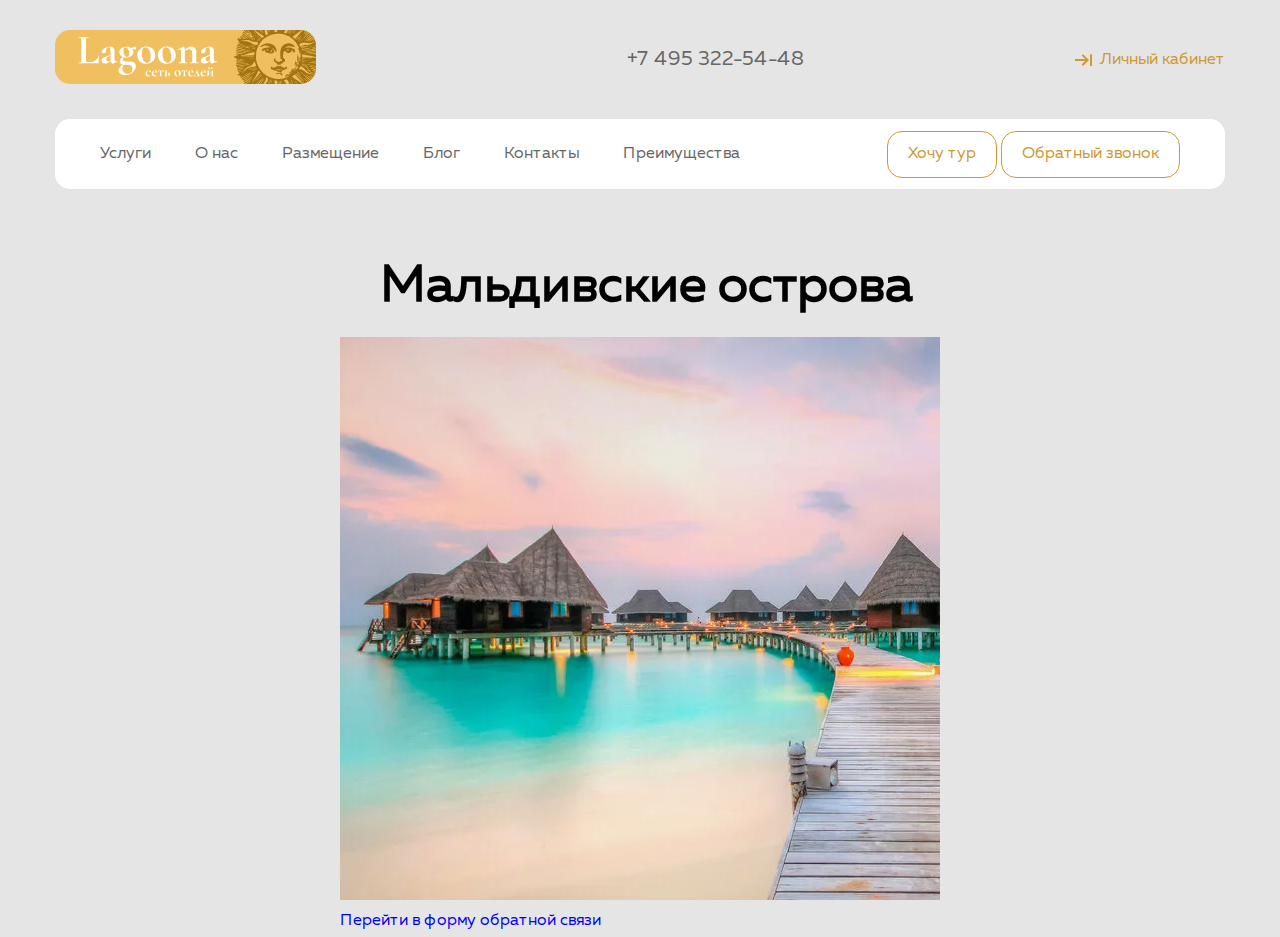
<file: Maldivi.html>
<!DOCTYPE html>
<html lang="ru">

<head>
  <meta charset="UTF-8">
  <meta http-equiv="X-UA-Compatible" content="IE=edge">
  <meta name="viewport" content="width=device-width, initial-scale=1.0">
  <title>Lagoona</title>
  <link rel="stylesheet" href="css/necolas.github.io_normalize.css_8.0.1_normalize.css">
  <link rel="stylesheet" href="css/style.css">
  <!-- Yandex.Metrika counter -->
<script type="text/javascript" >
   (function(m,e,t,r,i,k,a){m[i]=m[i]||function(){(m[i].a=m[i].a||[]).push(arguments)};
   m[i].l=1*new Date();
   for (var j = 0; j < document.scripts.length; j++) {if (document.scripts[j].src === r) { return; }}
   k=e.createElement(t),a=e.getElementsByTagName(t)[0],k.async=1,k.src=r,a.parentNode.insertBefore(k,a)})
   (window, document, "script", "https://mc.yandex.ru/metrika/tag.js", "ym");

   ym(102215471, "init", {
        clickmap:true,
        trackLinks:true,
        accurateTrackBounce:true,
        webvisor:true
   });
</script>
<noscript><div><img src="https://mc.yandex.ru/watch/102093034" style="position:absolute; left:-9999px;" alt="" /></div></noscript>
<!-- /Yandex.Metrika counter -->
</head>

<body>
  <header class="header">
    <div class="wrapper">
          <a href="index.html">
      <img class="logo" src="img/logo.jpg" alt="logo">
      </a>
      <a href="error.html">
      <span class="nomer">+7 495 322-54-48</span>
      </a>
      <a href="error.html">
      <span class="autontefication">Личный кабинет</span>
    </a>
    </div>
    <nav class="nav">
      <div class="navigation">
        <a class="nav-item" href="services.html">Услуги</a>
        <a class="nav-item" href="about.html">О нас</a>
        <a class="nav-item" href="error.html">Размещение</a>
        <a class="nav-item" href="error.html">Блог</a>
        <a class="nav-item" href="contakts.html">Контакты</a>
        <a class="nav-item" href="advantages.html">Преимущества</a>
      </div>
      <div class="button">
          <a href="error.html">
        <button class="btn">Хочу тур</button>
    </a>
    <a href="error.html">
        <button class="btn">Обратный звонок</button>
     </a>
      </div>
    </nav>
  </header>
  <main class="main">
    <div class="wrap-mald">
      <h1>Мальдивские острова</h1>
    <img src="img/Maldivi.jpg">
    <p>
      <a href="fos.html">Перейти в форму обратной связи</a>
    </p> 
    </div>
  </main>
</body>

</html>
</file>
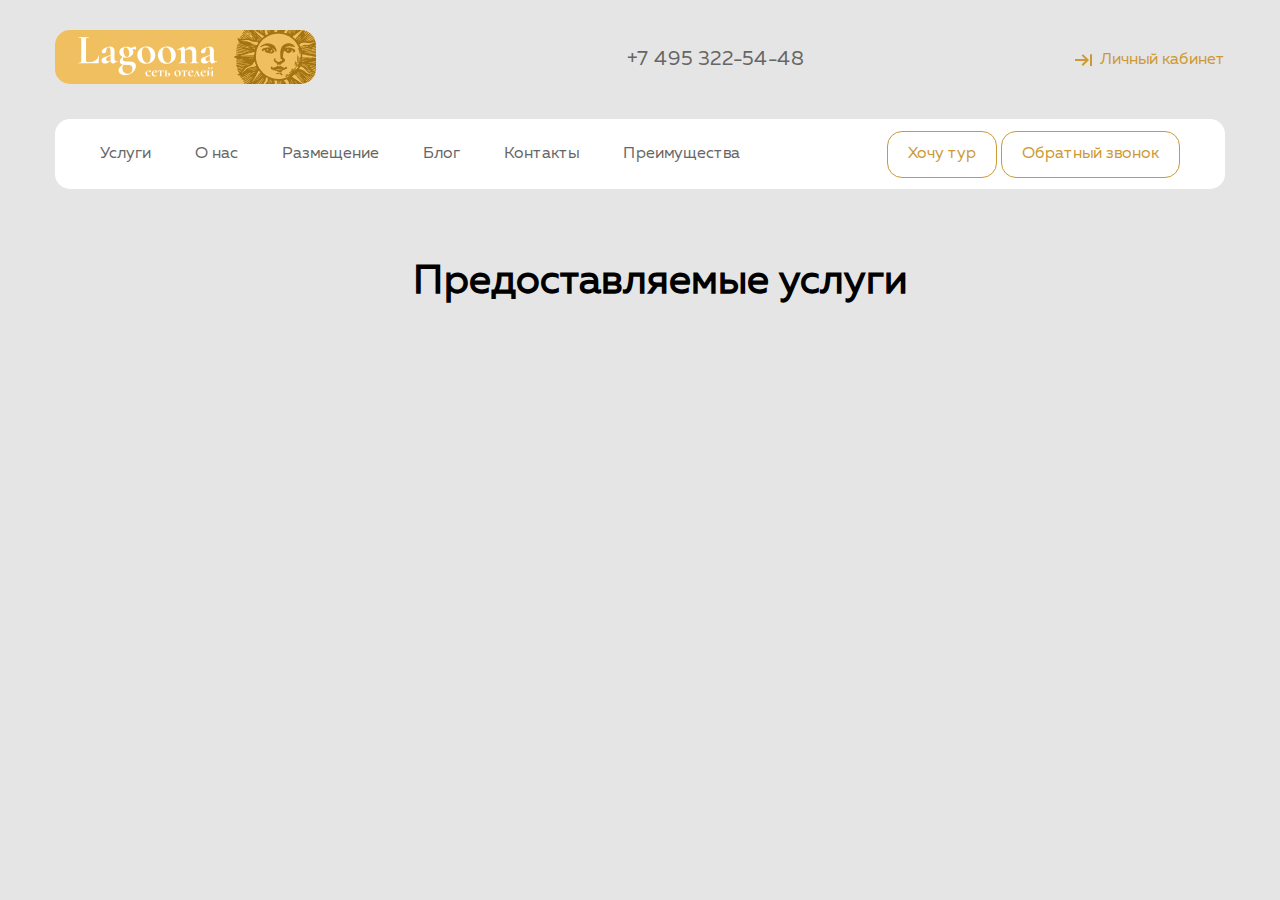
<file: services.html>
<!DOCTYPE html>
<html lang="ru">

<head>
  <meta charset="UTF-8">
  <meta http-equiv="X-UA-Compatible" content="IE=edge">
  <meta name="viewport" content="width=device-width, initial-scale=1.0">
  <title>Lagoona</title>
  <link rel="stylesheet" href="css/necolas.github.io_normalize.css_8.0.1_normalize.css">
  <link rel="stylesheet" href="css/style.css">
  <!-- Yandex.Metrika counter -->
<script type="text/javascript" >
   (function(m,e,t,r,i,k,a){m[i]=m[i]||function(){(m[i].a=m[i].a||[]).push(arguments)};
   m[i].l=1*new Date();
   for (var j = 0; j < document.scripts.length; j++) {if (document.scripts[j].src === r) { return; }}
   k=e.createElement(t),a=e.getElementsByTagName(t)[0],k.async=1,k.src=r,a.parentNode.insertBefore(k,a)})
   (window, document, "script", "https://mc.yandex.ru/metrika/tag.js", "ym");

   ym(102215471, "init", {
        clickmap:true,
        trackLinks:true,
        accurateTrackBounce:true,
        webvisor:true
   });
</script>
<noscript><div><img src="https://mc.yandex.ru/watch/102093034" style="position:absolute; left:-9999px;" alt="" /></div></noscript>
<!-- /Yandex.Metrika counter -->
</head>

<body>

  <header class="header">
    <div class="wrapper">
        <a href="index.html">
      <img class="logo" src="img/logo.jpg" alt="logo">
      </a>
      <a href="error.html">
      <span class="nomer">+7 495 322-54-48</span>
      </a>
      <a href="error.html">
      <span class="autontefication">Личный кабинет</span>
    </a>
    </div>
    <nav class="nav">
      <div class="navigation">
        <a class="nav-item" href="services.html">Услуги</a>
        <a class="nav-item" href="about.html">О нас</a>
        <a class="nav-item" href="error.html">Размещение</a>
        <a class="nav-item" href="error.html">Блог</a>
        <a class="nav-item" href="contakts.html">Контакты</a>
        <a class="nav-item" href="advantages.html">Преимущества</a>
      </div>
      <div class="button">
          <a href="error.html">
        <button class="btn">Хочу тур</button>
    </a>
    <a href="error.html">
        <button class="btn">Обратный звонок</button>
     </a>
      </div>
    </nav>
  </header>

  <main class="main">
  
<h1 class ="error">Предоставляемые услуги</h1>
  </main>

  <footer></footer>

</body>

</html>
</file>
<file: css/style.css>
* {
  box-sizing: border-box;
}

@font-face {
  font-family: "MullerBold";
  src: url("../fonts/MullerBold.woff") format("woff");
  src: url("../fonts/MullerBold.woff2") format("woff2");
  font-weight: normal;
  font-style: normal;
}

@font-face {
  font-family: "MullerMedium";
  src: url("../fonts/MullerMedium.woff") format("woff");
  src: url("../fonts/MullerMedium.woff2") format("woff2");
  font-weight: normal;
  font-style: normal;
}

@font-face {
  font-family: "MullerRegular";
  src: url("../fonts/MullerRegular.woff") format("woff");
  src: url("../fonts/MullerRegular.woff2") format("woff2");
  font-weight: normal;
  font-style: normal;
}

body {
  margin: 0;
  padding: 0;
  font-family: "MullerRegular", sans-serif;
  font-size: 16px;
  background-color: #E5E5E5;
}
 a{
     text-decoration: none;
 }
.header {
  max-width: 1170px;
  min-height: 154px;
  margin: auto;
  padding-top: 30px;
}

.wrapper {
  display: flex;
  justify-content: space-between;
  align-items: center;
}

.logo {
  border-radius: 15px;
  margin-right: 40px;
  cursor: pointer;
}

.nomer {
  margin-right: auto;
  font-size: 20px;
  color: #666666;
}

.autontefication {
  padding-left: 25px;
  text-align: right;
  color: #CC9933;
  background-image: url(../img/door.svg);
  background-repeat: no-repeat;
  background-position: -5px, 0;
}

.nav-item {
  color: #666666;
  text-decoration: none;
}

.nav-item:not(:last-child) {
  margin-right: 40px;
}

.nav {
  display: flex;
  justify-content: space-between;
  align-items: center;
  height: 70px;
  margin-top: 30px;
  margin-bottom: 70px;
  padding: 0 45px;
  border-radius: 15px;
  background-color: #fff;
}

.btn {
  padding: 13px 20px;
  border-radius: 15px;
  border: 1px solid #CC9933;
  color: #CC9933;
  background-color: inherit;
  cursor: pointer;
}

.btn:not(:last-child) {
  margin-right: 40px;
}

span {
  display: block;
}

.main {
  max-width: 1170px;
  margin: auto;
}

h1 {
  margin: 0;
  margin-top: 70px;
  margin-bottom: 20px;
  margin-left: 40px;
  font-size: 40px;
}

.place {
  display: flex;
  align-items: center;
  width: 573px;
  min-height: 258px;
  padding: 40px 108px 40px 45px;
  border-radius: 25px;
}

.place:not(:last-child) {
  margin-bottom: 28px;
}

.place1 {
  width: 573px;
  min-height: 540px;
  padding: 212px 249px 40px 45px;
  border-radius: 28px;
}

.photo-1 {
  background-image: url(../img/Component\ 15.jpg);
  background-repeat: no-repeat;
  background-position: left;
 }

.photo-2 {
  background-image: url(../img/Component\ 16.jpg);
  background-repeat: no-repeat;
  background-position: left;
}

.photo-3 {
  background-image: url(../img/photo-3.jpg);
  background-repeat: no-repeat;
  background-position: right;
  background-size: cover;
}

h2 {
  margin: 0;
  padding: 0;
  font-size: 37px;
}

p {
  margin: 0;
  line-height: 32px;
}

.title {
  margin-bottom: 15px;
  color: white;
  font-size: 40px;
}

.title1 {
  margin-bottom: 15px;
  color: white;
  font-size: 60px;
}

.price {
  margin-bottom: 47px;
  margin-top: 15px;
  color: white;
  font-size: 20px;
  opacity: 80%;
}

.price1 {
  margin-bottom: 47px;
  color: white;
  font-size: 30px;
  line-height: 30px;
  opacity: 80%;
}

.link {
  display: block;
  text-decoration: none;
  color: #CC9933;
  background-image: url(../img/arrow.svg);
  background-repeat: no-repeat;
  background-position: 90px;
}

.about {
  max-width: 888px;
}

ul {
  margin: 0;
  padding: 0;
  list-style-type: none;
}

.list {
  display: flex;
  justify-content: space-between;
  flex-wrap: wrap;
}

.img {
  border-radius: 15px 15px 0 0;
}

.list-item {
  width: 573px;
  min-height: 330px;
  margin-bottom: 24px;
  border-radius: 15px;
  background-color: #fff;
}

h3 {
  margin: 0;
  margin-top: 26px;
  padding-left: 45px;
}

.text {
  margin-left: 45px;
  max-width: 402px;
}

.service {
  font-size: 20px;
  line-height: 40px;
  color: #CC9933;
  cursor: pointer;
}

.arrow {
  vertical-align: middle;
}

.advantages {
  display: flex;
  flex-wrap: wrap;
}

.advantages-item {
  max-width: 276px;
  min-height: 276px;
  border-radius: 15px;
  padding: 40px 42px 32px 45px;
  margin: 0 22px 22px 0;
  background-color: #fff;
}

.advantages-item:nth-child(4n) {
  margin-right: 0;
}

.location {
  display: flex;
  flex-wrap: wrap;
}

.card {
  min-height: 440px;
  margin: 0 24px 24px 0;
  width: 374px;
  border-radius: 15px;
  background-color: #fff;
}

.card:nth-child(3n) {
  margin-right: 0;
}

.wrapp {
  display: flex;
  flex-direction: column;
  justify-content: space-between;
  min-height: 50%;
  padding: 32px 45px 45px 45px;
}

.group {
  display: flex;
  justify-content: space-between;
}

.from {
  display: flex;
  margin-right: auto;
}

.in {
  color: #999999;
}

.rate {
  margin: 0px 4px;
}

.room {
  margin-right: auto;
  text-decoration: none;
}


.last {
  display: flex;
  justify-content: center;
  align-items: end;
  padding: 27px 0;
  background-image: url(../img/Lagoona9.jpg);
  background-repeat: no-repeat;
}

.line {
  display: inline;
  margin-right: 5px;
  color: white;
  font-size: 20px;
  text-decoration: none;
}

.more {
  display: flex;
  align-items: center;
  margin-right: 5px;
}
.error {
    text-align: center;
}

.wrap-mald {
  max-width: 600px;
  margin: auto;
}

.wrap-mald h1 {
  font-size: 50px;
}

@media (max-width: 992px) {
  .place1 {
    width: calc(100% - 8px);
  }
  .place {
    width: calc(100% - 8px);
  }
  .photo-1, .photo-2, .photo-3 {
    max-width: 100%;
  }
}
</file>
